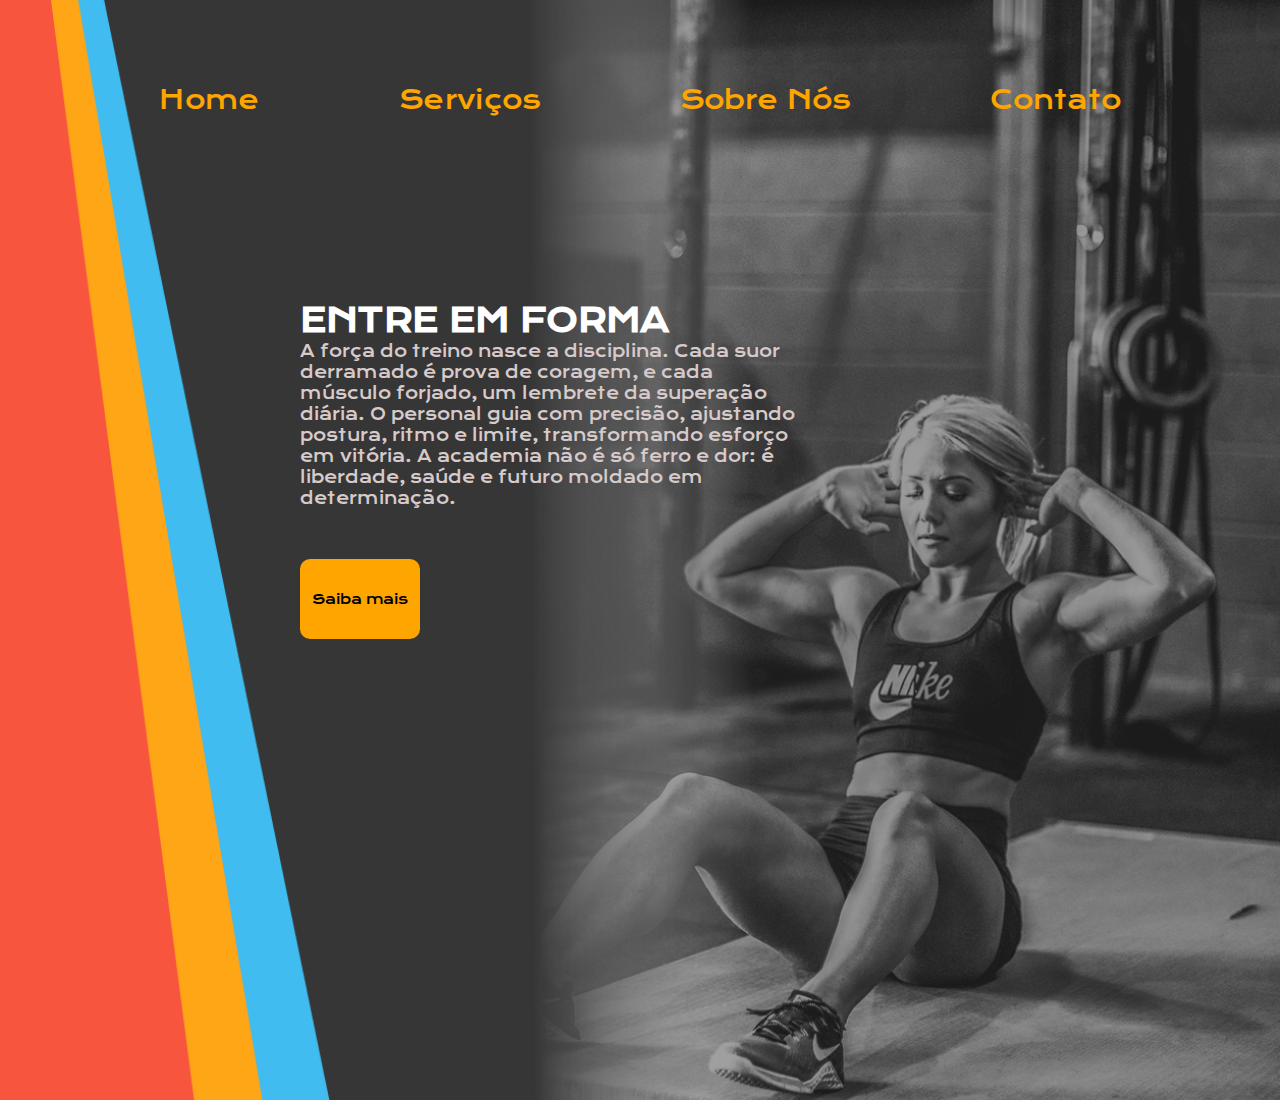
<file: index.html>
<!DOCTYPE html>
<html lang="pt-br">

<head>
    <meta charset="UTF-8">
    <meta name="viewport" content="width=device-width, initial-scale=1.0">
    <link rel="stylesheet" href="style.css">
    <title>ACPersonal</title>
    <link rel="preconnect" href="https://fonts.googleapis.com">
    <link rel="preconnect" href="https://fonts.gstatic.com" crossorigin>
    <link href="https://fonts.googleapis.com/css2?family=Krona+One&display=swap" rel="stylesheet">
</head>

<style>

</style>

<body>

    <!--  <div class="appimg">
        
    </div> -->
    <div class="app">

        <header>

            <li><a href="index.html">
                    Home
                </a></li>
            <li><a href="servico.html">
                    Serviços
                </a></li>
            <li><a href="sobre_nos.html">
                    Sobre Nós
                </a></li>
            <li><a href="contato.html">
                    Contato
                </a></li>
        </header>





        <main class="principal">


            <div class="info">
                <div>
                    <h1>ENTRE EM FORMA</h1>
                    <p>A força do treino nasce a disciplina. Cada suor derramado é prova de coragem, e cada músculo
                        forjado, um lembrete da superação diária. O personal guia com precisão, ajustando postura, ritmo
                        e limite, transformando esforço em vitória. A academia não é só ferro e dor: é liberdade, saúde
                        e futuro moldado em determinação.
                    </p>

                    <button>
                        Saiba mais
                    </button>
                </div>
            </div>

        </main>



        <img class="listra" src="image/group5.png" alt="listras">


    </div>

</body>

</html>
</file>
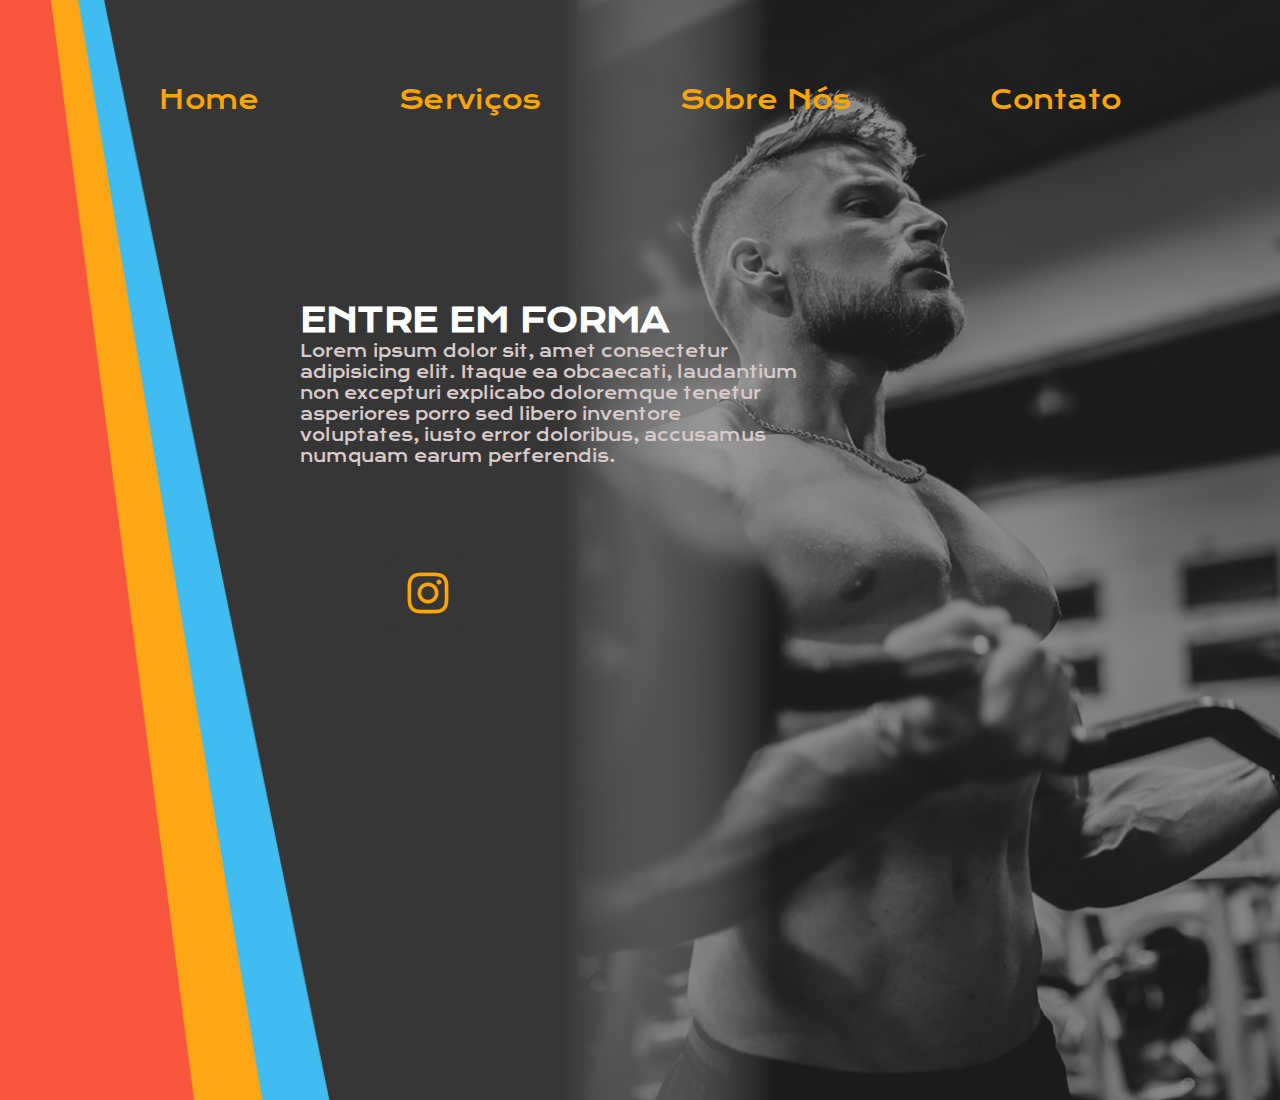
<file: contato.html>
<!DOCTYPE html>
<html lang="pt-br">

<head>
    <meta charset="UTF-8">
    <meta name="viewport" content="width=device-width, initial-scale=1.0">
    <link rel="stylesheet" href="style.css">
    <link rel="preconnect" href="https://fonts.gstatic.com" crossorigin>
    <link href="https://fonts.googleapis.com/css2?family=Krona+One&display=swap" rel="stylesheet">
    <title>ACPersonal</title>
</head>
<style>
    .app {
        background-image: url(image/group2.png);
        background-size: contain;
    }
</style>

<body>

    <!--  <div class="appimg">
        
    </div> -->
    <div class="app">


        <header>

            <li><a href="home.html">
                    Home
                </a></li>
            <li><a href="servico.html">
                    Serviços
                </a></li>
            <li><a href="sobre_nos.html">
                    Sobre Nós
                </a></li>
            <li><a href="contato.html">
                    Contato
                </a></li>
        </header>






        <main class="principal">


            <div class="info">
                <div>
                    <h1>ENTRE EM FORMA</h1>
                    <p>Lorem ipsum dolor sit, amet consectetur adipisicing elit. Itaque ea obcaecati, laudantium non
                        excepturi
                        explicabo doloremque tenetur asperiores porro sed libero inventore voluptates, iusto error
                        doloribus,
                        accusamus numquam earum perferendis.
                    </p>

                    <button class="insta">
                        <img src="image/insta.png" alt="">
                    </button>
                </div>
            </div>


        </main>
        <img class="listra" src="image/group5.png" alt="listras">
    </div>
</body>

</html>
</file>
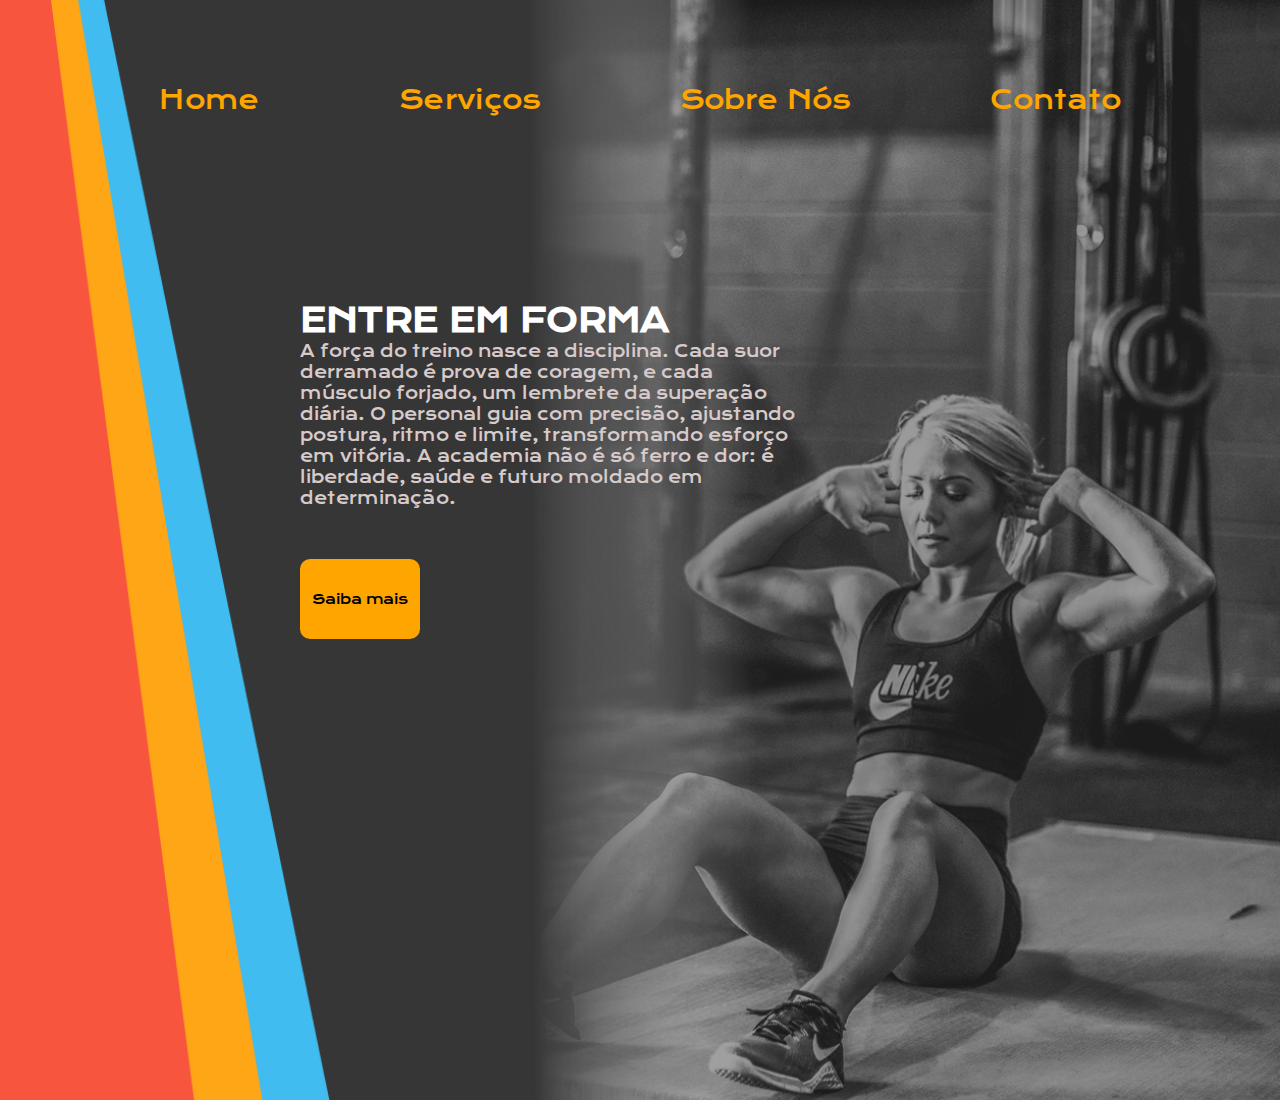
<file: home.html>
<!DOCTYPE html>
<html lang="pt-br">

<head>
    <meta charset="UTF-8">
    <meta name="viewport" content="width=device-width, initial-scale=1.0">
    <link rel="stylesheet" href="style.css">
    <title>ACPersonal</title>
    <link rel="preconnect" href="https://fonts.googleapis.com">
    <link rel="preconnect" href="https://fonts.gstatic.com" crossorigin>
    <link href="https://fonts.googleapis.com/css2?family=Krona+One&display=swap" rel="stylesheet">
</head>

<style>

</style>

<body>

    <!--  <div class="appimg">
        
    </div> -->
    <div class="app">

     <header>

            <li><a href="home.html">
                    Home
                </a></li>
            <li><a href="servico.html">
                    Serviços
                </a></li>
            <li><a href="sobre_nos.html">
                    Sobre Nós
                </a></li>
            <li><a href="contato.html">
                    Contato
                </a></li>
        </header>





        <main class="principal">


            <div class="info">
                <div>
                    <h1>ENTRE EM FORMA</h1>
                    <p>A força do treino nasce a disciplina. Cada suor derramado é prova de coragem, e cada músculo
                        forjado, um lembrete da superação diária. O personal guia com precisão, ajustando postura, ritmo
                        e limite, transformando esforço em vitória. A academia não é só ferro e dor: é liberdade, saúde
                        e futuro moldado em determinação.
                    </p>

                    <button>
                        Saiba mais
                    </button>
                </div>
            </div>

        </main>



        <img class="listra" src="image/group5.png" alt="listras">


    </div>

</body>

</html>
</file>
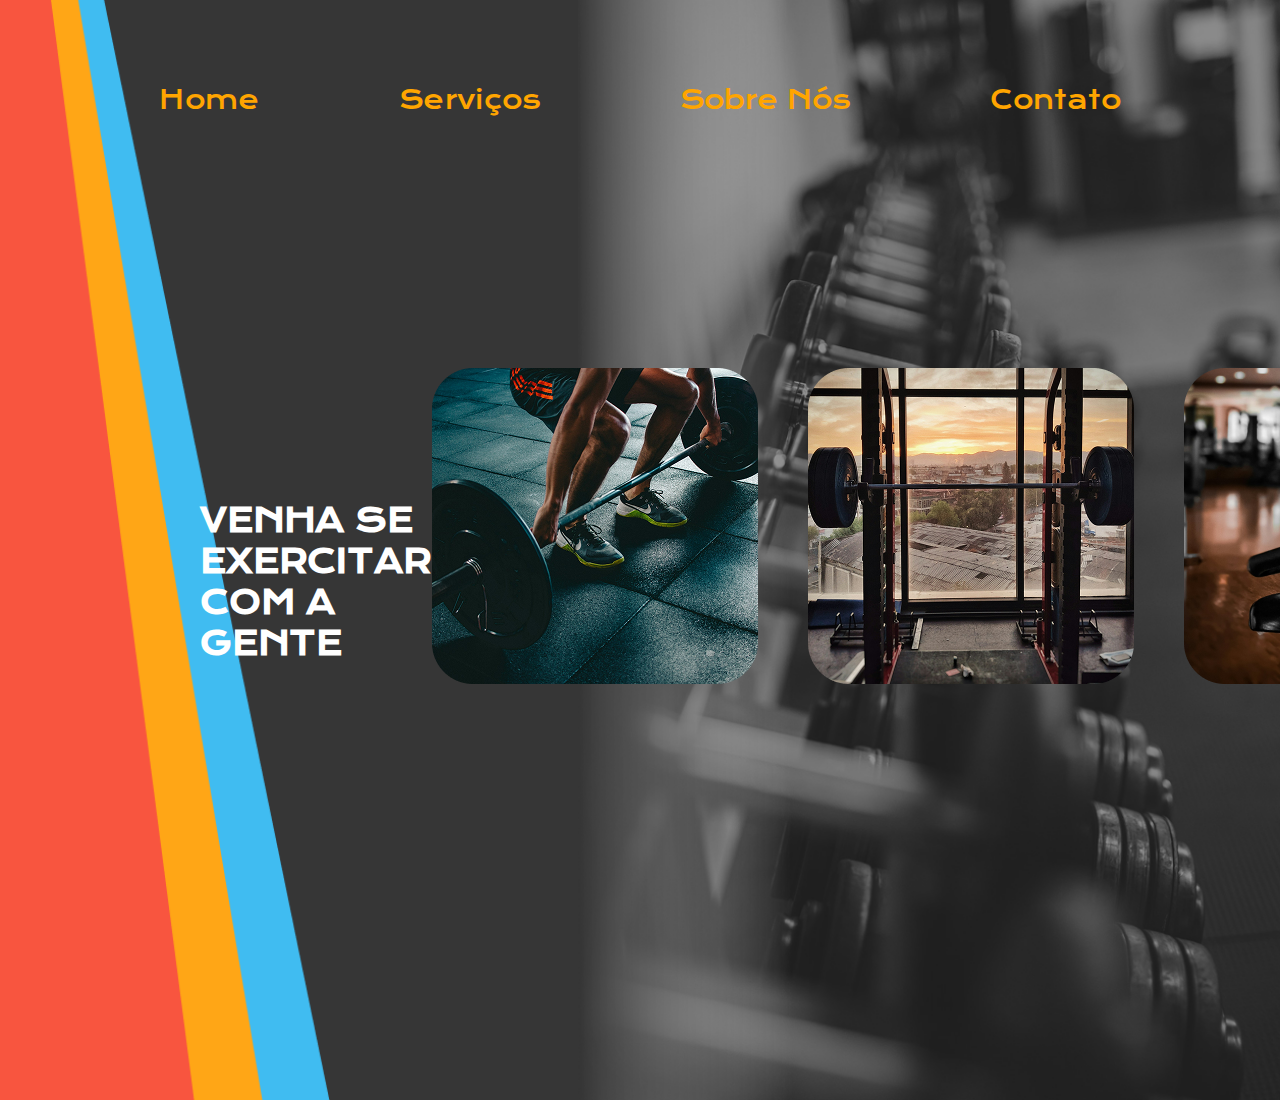
<file: servico.html>
<!DOCTYPE html>
<html lang="pt-br">

<head>
    <meta charset="UTF-8">
    <meta name="viewport" content="width=device-width, initial-scale=1.0">
    <link rel="stylesheet" href="style.css">
    <link rel="preconnect" href="https://fonts.gstatic.com" crossorigin>
    <link href="https://fonts.googleapis.com/css2?family=Krona+One&display=swap" rel="stylesheet">
    <title>ACPersonal</title>
</head>

<style>
    .app {
        background-image: url(image/group3.png)
    }

    .cardconf {
        width: 100%;
        display: flex;
        flex-flow: row;
        align-items: center;
        justify-content: space-around;
        padding: 1px;
        margin: 0;
        gap: 50px;
    }

    .card {
        margin-top: 50px;
        background-color: black;
        width: 326px;
        height: 316px;
        border-radius: 20%;

    }

    .principal {
        justify-content: center;
        align-items: start;
    }

    .info {
        width: 100%;
        height: 100px;
        margin-top: 200px;

    }
</style>

<body>

    <!--  <div class="appimg">
        
    </div> -->
    <div class="app">

          <header>

            <li><a href="home.html">
                    Home
                </a></li>
            <li><a href="servico.html">
                    Serviços
                </a></li>
            <li><a href="sobre_nos.html">
                    Sobre Nós
                </a></li>
            <li><a href="contato.html">
                    Contato
                </a></li>
        </header>







        <main class="principal">


            <div class="info">
                <div>
                    <h1>VENHA SE EXERCITAR COM A GENTE</h1>
                </div>

                <div class="cardconf">

                    <div class="card"><img src="image/group6.png" alt=""></div>
                    <div class="card"> <img src="image/group7.png" alt=""></div>
                    <div class="card"> <img src="image/group8.png" alt=""></div>
                </div>

            </div>

        </main>


        <img class="listra" src="image/group5.png" alt="listras">

    </div>
</body>

</html>
</file>
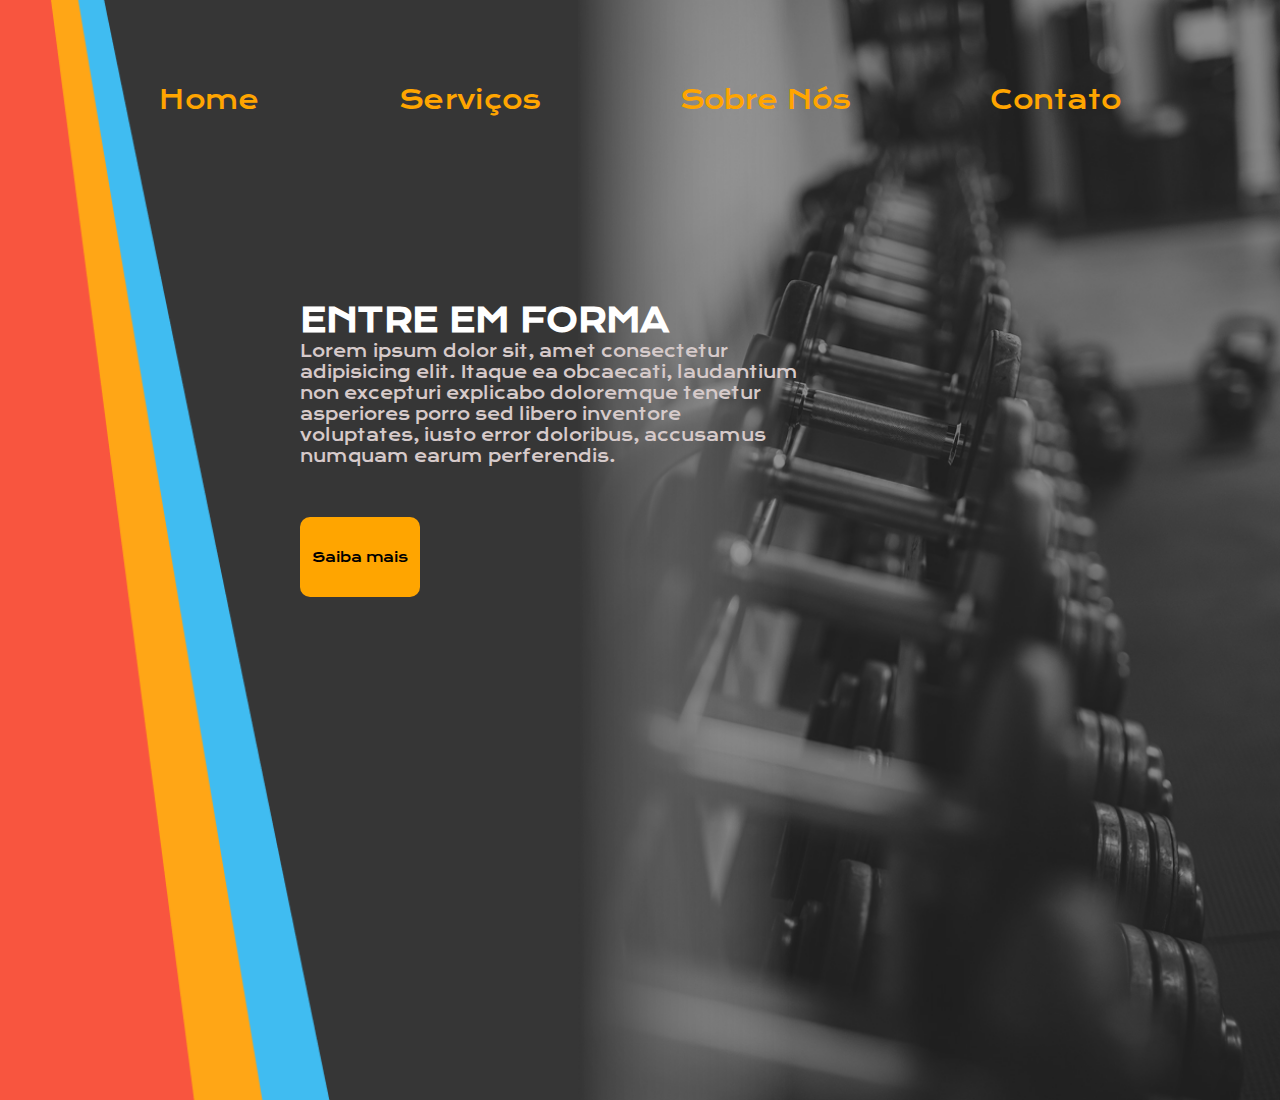
<file: sobre_nos.html>
<!DOCTYPE html>
<html lang="pt-br">

<head>
    <meta charset="UTF-8">
    <meta name="viewport" content="width=device-width, initial-scale=1.0">
    <link rel="stylesheet" href="style.css">
    <link rel="preconnect" href="https://fonts.gstatic.com" crossorigin>
    <link href="https://fonts.googleapis.com/css2?family=Krona+One&display=swap" rel="stylesheet">


    <title>ACPersonal</title>

</head>



<style>
    .app {
        background-image: url(image/group3.png);
        background-size: contain;

    }
</style>


<body>

    <!--  <div class="appimg">
        
    </div> -->
    <div class="app">


     <header>

            <li><a href="home.html">
                    Home
                </a></li>
            <li><a href="servico.html">
                    Serviços
                </a></li>
            <li><a href="sobre_nos.html">
                    Sobre Nós
                </a></li>
            <li><a href="contato.html">
                    Contato
                </a></li>
        </header>





        <main class="principal">


            <div class="info">
                <div>
                    <h1>ENTRE EM FORMA</h1>
                    <p>Lorem ipsum dolor sit, amet consectetur adipisicing elit. Itaque ea obcaecati, laudantium non
                        excepturi
                        explicabo doloremque tenetur asperiores porro sed libero inventore voluptates, iusto error
                        doloribus,
                        accusamus numquam earum perferendis.
                    </p>

                    <button>
                        Saiba mais
                        
                    </button>
                </div>
            </div>

        </main>
        <img class="listra" src="image/group5.png" alt="listras">

    </div>
</body>

</html>
</file>
<file: style.css>
* {
    padding: 0;
    margin: 0;
    box-sizing: border-box;
    font-family: "Krona One", sans-serif;
}

.app {
    background-image: url(image/group4.png);
    background-repeat: no-repeat;
    background-position: right;
    background-color: #363636;
    width: 100%;
    height: 100%;
    display: flex;
    flex-flow: column;
    align-items: center;
    position: relative;
    background-size: contain;
}


header {
    z-index: 50;
    background-color: #2e2c2c00;
    width: 100%;
    height: 200px;
    display: flex;
    justify-content: space-evenly;
    align-items: center;
    flex-flow: row;
    padding: 30px;


}

.principal {
    background-color: #2e2c2c00;
    width: 100%;
    min-height: 100vh;
    display: flex;
    justify-content: start;
    align-items: start;
}

.info {
    display: flex;
    z-index: 50;
    width: 700px;
    height: 100%;
    padding: 100px;
    margin-left: 200px;

}

.imagem {

    width: 50%;
    height: 100%;
}


li,
h2 {
    color: orange;
    list-style: none;
}



h1 {
    color: rgb(255, 255, 255);
    display: flex;
    align-self: flex-start;
}

p {
    color: #d6caca;
}

button {
    background-color: orange;
    border-color: #1e1e1e00;
    border-radius: 10px;
    width: 120px;
    height: 80px;
    margin-top: 50px;

}

li>a {
    text-decoration: none;
    color: orange;
    padding: 10px;
    font-size: 25px;


}

li>a:hover {
    background-color: #ffa500;
    padding: 10px;
    border-radius: 10px;
    color: #2e2c2c;

}

.listra {
    position: absolute;
    height: 100%;
    left: 0;
}


.insta {
    width: 75px;
    height: 75px;
    position: relative;
    margin: 90px;
    background-color: #363636
}
</file>
